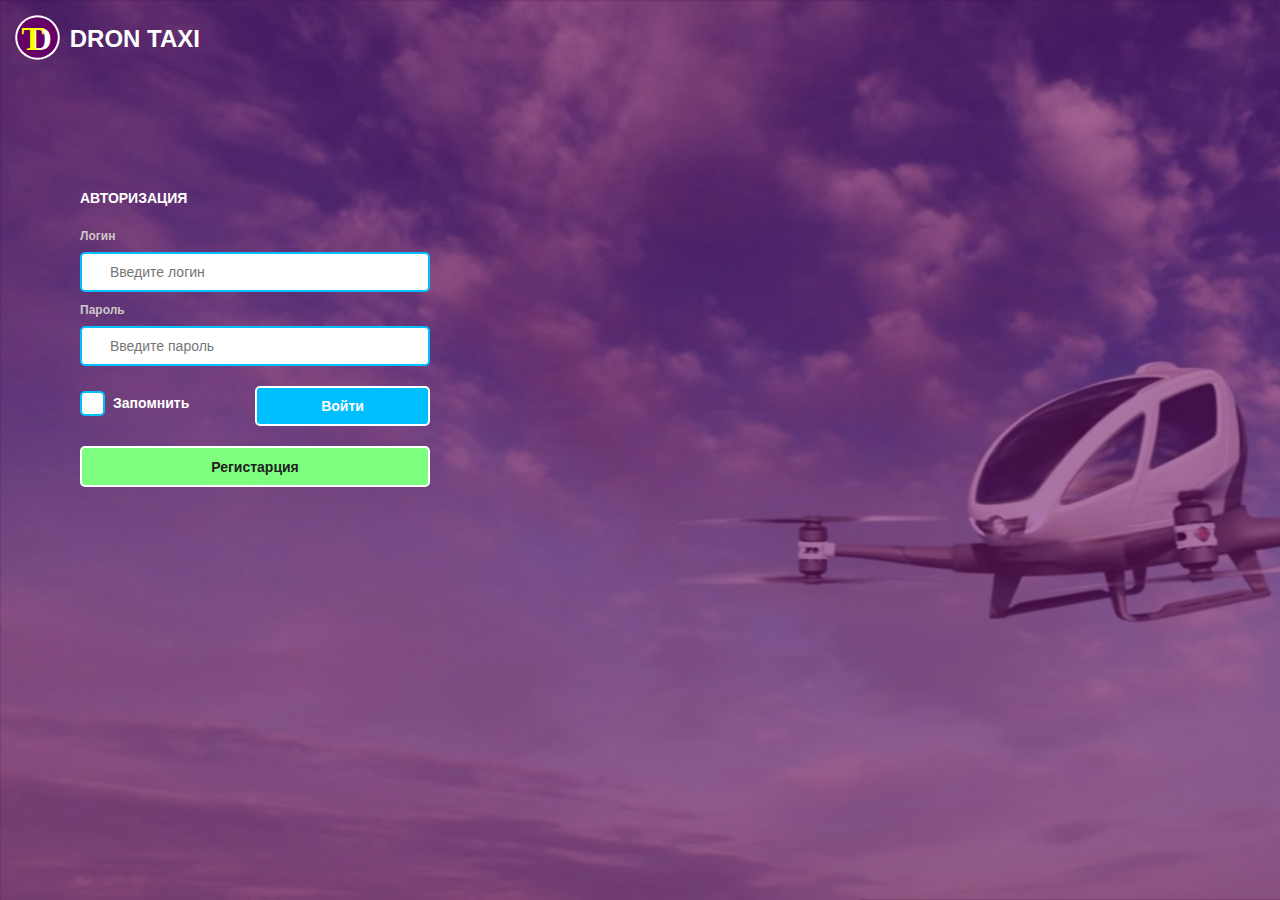
<file: index.html>
<!DOCTYPE html>
<html lang="en">
<head>
    <meta charset="UTF-8">
    <meta name="viewport" content="width=device-width, initial-scale=1.0">
    <title>Dron taxi</title>
    <link rel="stylesheet" href="css/reset.css">
    <link rel="stylesheet" href="css/style.css">
    <script src="js/loadFile.js"></script>
    <script src="js/hideElement.js"></script>
</head>
<body>
    <header class="header">    
        <div class="contain-logo">
            <img class="logo" src="svg/Logo_Dron_Taxi.svg" alt="логотип">
            <h2 class="logo-text"> dron taxi</h2>
        </div>
        <div class="window-autoris" id="window-autoris">
            <h3 class="head-form">авторизация</h3>
            <form class="form" action="">
                <div class="input-login">
                    <label class="heder-input" for="login">Логин</label>
                    <input type="text" class="input-field" id="login" placeholder="Введите логин">
                </div>
                <div class="input-password">
                    <label class="heder-input" for="pass">Пароль</label>
                    <input type="password" class="input-field" id="pass" placeholder="Введите пароль">
                </div>
                <div class="group-check-button">
                    <div class="input-check">                
                        <input class="checkbox" type="checkbox" id="check-save">
                        <label class="check-text" for="check-save">Запомнить</label>
                    </div>
                    <button type="button" onclick="location.href='profile.html';" class="button blue-button button-enter"> Войти</button>
                </div>
                
                <button type="button" onclick="buttonReg('window-registration')" class="button green-button button-regist">Регистарция</button>            
            </form>

        </div>
        <div class="window-registration" id="window-registration">
            <h3 class="head-form head-form-reg">регистарция</h3>
            <form class="form-reg" action="">
                <div class="input input-surname-front">
                    <label class="heder-input" for="surname">Фамилия<span
                            class="asterisk hideElement">*</span></label>
                    <input type="text" value="" class="input-field" id="surname"
                        placeholder="Введите фамилию" required>
                </div>

                <div class="input input-name-front">
                    <label class="heder-input" for="name">Имя<span
                            class="asterisk hideElement">*</span></label>
                    <input type="text" value="" class="input-field" id="name"
                        placeholder="Введите имя" required>
                </div>
                <div class="input input-Email-front">
                    <label class="heder-input" for="email">Email<span
                            class="asterisk hideElement">*</span></label>
                    <input type="email" value="" class="input-field" id="email"
                        placeholder="Введите адрес почты" required>
                </div>
                <!--div class="group-check-button">
                    <div class="input-check">                
                        <input class="checkbox" type="checkbox" id="check-save">
                        <label class="check-text" for="check-save">Запомнить</label>
                    </div>
                    <button type="button" onclick="location.href='profile.html';" class="button blue-button button-enter"> Войти</button>
                </div-->
                <div class="input input-password-front">
                    <label class="heder-input" for="pass">Пароль<span class="asterisk ">*</span></label>
                    <input type="password" value="" class="input-field input-pass-front"
                        id="pass" placeholder="Введите пароль" required>
                    <div class="button-open-eye-front" id="button-open-eye-front"
                        onclick="replaceType('button-open-eye-front','button-close-eye-front','input-pass-front','password')">
                    </div>
                    <div class="button-close-eye-front" id="button-close-eye-front"
                        onclick="replaceType('button-close-eye-front','button-open-eye-front','input-pass-front','text')">
                    </div>
                </div>

                <div class="input input-password-front">
                    <label class="heder-input" for="rpass-front">Подтвердить пароль <span
                            class="asterisk ">*</span></label>
                    <input type="password" value=""
                        class="input-field input-conf-pass-front" id="rpass-front"
                        placeholder="Повторите пароль" required>
                    <div class="button-conf-open-eye-front" id="button-conf-open-eye-front"
                        onclick="replaceType('button-conf-open-eye-front','button-conf-close-eye-front','input-conf-pass-front','password')">
                    </div>
                    <div class="button-conf-close-eye-front" id="button-conf-close-eye-front"
                        onclick="replaceType('button-conf-close-eye-front','button-conf-open-eye-front','input-conf-pass-front','text')">
                    </div>
                </div>
                <button type="button" onclick="buttonReg('window-autoris')" form="form-reg" class="button green-button button-regist1">Регистарция</button>            
            </form>
        </div>
    </header>
</body>
</html>
</file>
<file: css/style.css>
body {
	font-family: Roboto, sans-serif;
}

/**/
.header {
	box-sizing: border-box;   
	min-height: 100vh; 
    position: relative;
    background-size: cover;
    background-repeat: no-repeat;
	background-image: url("../img/Flying-Taxis.jpg");
	
	
}

/**/
.header:before {
    content: "";
    width: 100%;
    height: 100%;
    position: absolute;
    background-color: #660066;
    opacity: 0.5;
    top: 0;
    left: 0;
}

/*содержит в себе логотип и текст*/
.contain-logo {
	position: relative;
	width: 185px;
	height: 45px;
	margin-left: 15px;
	padding-top: 15px;
	display: flex;
	flex-wrap: nowrap;
	justify-content: space-between;
}

/* логотип компании*/
.logo {
	width: 45px;
	height: 45px;
}

/*наименование компании*/
.logo-text {
	
	font-size: 24px;
	font-weight: bold;
	text-transform: uppercase;
	color: #ffffff;

	margin-top: 10px;
}

/*общий контейнер авторизации*/
.window-autoris {
	position: relative;

	margin-top: 145px;
	margin-left: 80px;
	
	max-width: 350px;
	/**/
}

.window-registration {
	visibility: visible;
	position: absolute;
	left: 35%;
	top: 10%;
	/*margin-top: 145px;
	margin-left: 80px;*/
	
	background-color: #800080;
	padding: 25px 25px 30px 25px;
	max-width: 400px;
	width: 400px;

	visibility: hidden;
}

.input-password-front {
	position: relative;
}
.button-open-eye-front, .button-conf-open-eye-front {
	width: 18px;
	height: 14px;

	position: absolute;
	right: 0;
	top: 0;

	margin-top: 38px;
	margin-right: 20px;

	background-image: url("../svg/open-eye.svg");
	background-repeat: no-repeat;
	display: none;

	cursor:pointer;
}

.button-close-eye-front, .button-conf-close-eye-front {
	width: 18px;
	height: 14px;

	position: absolute;
	right: 0;
	top: 0;

	margin-top: 38px;
	margin-right: 20px;

	background-image: url("../svg/closed-eye.svg");
	background-repeat: no-repeat;

	cursor:pointer;
}

/*заголовок формы*/
.head-form {
	font-size: 14px;
	font-weight: bold;
	text-transform: uppercase;
	color: #ffffff;

	margin-bottom: 12px;
}

.head-form-reg {
	font-size: 20px;
}

/*форма отправки запроса*/
.form {
	display: flex;
	flex-wrap: wrap;
}

/*Контейнеры содержащие в себе поля ввода логина и пароля*/
.input-login,.input-password {
	display: block;
	width: 100%;
	margin-top: 8px;
}

/*заголовки полей ввода*/
.heder-input {
	font-size: 12px;
	font-weight: bold;
	color: #CEC8C8;	
	
}

/*Поле ввода*/
.input-field {
	width: 100%;
	margin-top: 8px;

	border: solid 2px #00BFFF;
	border-radius: 5px;

	padding: 0.72em 2em;

	font-size: 14px;
}

/*Объединение чекбокса и кнопки входа*/
.group-check-button {
	width: 100%;
	display: flex;
	flex-wrap: nowrap;
}

/*контейнер с чекбоксом */
.input-check {
	width: 50%;
	margin-top: 25px;
}

/*поле чекбокса*/
.checkbox {
    position: absolute;
    clip: rect(1px,1px,1px,1px);
    height: 1px;
    width: 1px;
}

/*Текст чекбокса*/
.check-text {
	font-size: 14px;
	font-weight: bold;
	color: #ffffff;	
}

/*отрисовка своего чекбокса*/
.check-text::before {
    content: "";
    display: inline-block;
    vertical-align: middle;
    width: 25px;
    height: 25px;
    background-image: url("../svg/input-checkbox.svg");
    background-repeat: no-repeat;
    background-position: center center;
    background-size: 25px;
    margin-right: 8px;
}

/*Настройка события при нажатии*/
.checkbox:checked ~ .check-text::before {	
	background-image: url("../svg/input-checkbox-check.svg");
}

/*Общий стиль для кнопок*/
.button {
	  display: inline-block;
	  text-align: center;
	  text-decoration: none;

	  margin-top: 20px;

	  border: solid 2px #ffffff;
	  border-radius: 5px;

	  padding: 0.72em 1em;
	
	  font-size: 14px;
	  font-weight: bold;
	  color: #ffffff;	  
}

/* событие наведения курсора на кнопку*/
/*.button:hover {
	color: #ffffffd9;

	box-shadow: #286820b3 0 80px 0px 2px inset;
}*/

/*Стиль для синих кнопок*/
.blue-button {
	background-color: #00BFFF;
}
.blue-button:hover {
	color: #ffffffd9;
	/*border: solid 2px #00BFFF;*/
	background-color: rgb(0, 135, 180);
	/*box-shadow: #286820b3 0 80px 0px 2px inset;*/
}

/*стиль для зеленых кнопок*/
.green-button {
	background-color: #7FFF7F;
	color: #202020;
}
.green-button:hover {
	color: #ffffffd9;
	/*border: solid 2px #7FFF7F;*/
	background-color: #128312;
}

/*Кнопка входа*/
.button-enter {
	width: 50%;
}

/*кнопка регистрации*/
.button-regist {
	width: 100%;
}

.button-regist1 {
	width: 100%;
	margin-top: 40px;
}

.input {
	width: 100%;
	min-width: 115px;
}

.input:nth-child(even) {
	margin-top: 5px;
	margin-bottom: 5px;
}
</file>
